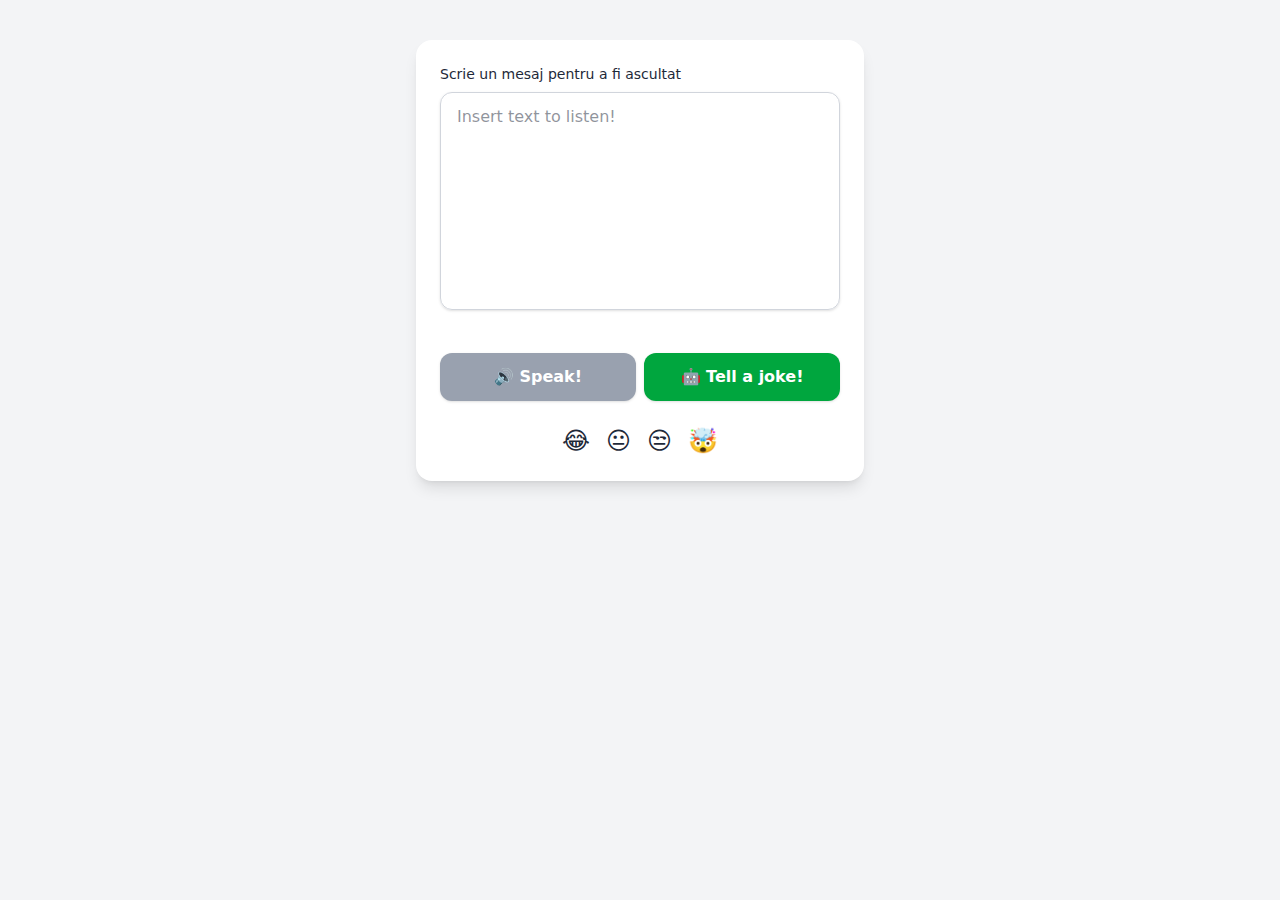
<file: sprint12-speech-processing/index.html>
<!DOCTYPE html>
<html lang="en">

<head>
    <meta charset="UTF-8" />
    <meta name="viewport" content="width=device-width, initial-scale=1.0" />
    <title>Speech Processing</title>

    <!-- VoiceRSS SDK -->
    <script src="assets/voicerss-tts.min.js"></script>

    <!-- Tailwind CSS -->
    <script src="assets/tailwindcss-browser@4.js"></script>

    <!-- Stylesheet -->
    <link rel="stylesheet" href="style.css" />
</head>

<body class="bg-gray-100 text-gray-800">
    <div class="max-w-md mx-auto mt-10 p-6 bg-white rounded-2xl shadow-lg">
        <label for="speak-text" class="block text-sm font-medium mb-2">
            Scrie un mesaj pentru a fi ascultat
        </label>

        <textarea id="speak-text" rows="8" placeholder="Insert text to listen!"
            class="w-full px-4 py-3 border border-gray-300 rounded-xl shadow-sm focus:outline-none focus:ring-2 focus:ring-blue-500 resize-none"></textarea>

        <div class="mt-4 flex space-x-2">
            <button id="btn-speak"
                class="flex-1 px-5 py-3 bg-blue-600 text-white font-semibold rounded-xl shadow hover:bg-blue-700 disabled:bg-gray-400 disabled:cursor-not-allowed transition"
                disabled>
                🔊 Speak!
            </button>

            <button id="btn-tell-a-joke"
                class="flex-1 px-5 py-3 bg-green-600 text-white font-semibold rounded-xl shadow hover:bg-green-700 transition">
                🤖 Tell a joke!
            </button>
        </div>

        <div id="emoji-reactions" class="hidden mt-6 flex justify-center space-x-4 text-2xl">
            <button class="emoji-btn" data-reaction="😂">😂</button>
            <button class="emoji-btn" data-reaction="😐">😐</button>
            <button class="emoji-btn" data-reaction="😒">😒</button>
            <button class="emoji-btn" data-reaction="🤯">🤯</button>
        </div>

        <div id="emoji-feedback" class="hidden text-center text-sm text-green-600 mt-3">
            ✅ Mulțumim pentru reacție!
        </div>
    </div>

    <script src="app.js"></script>
</body>

</html>
</file>
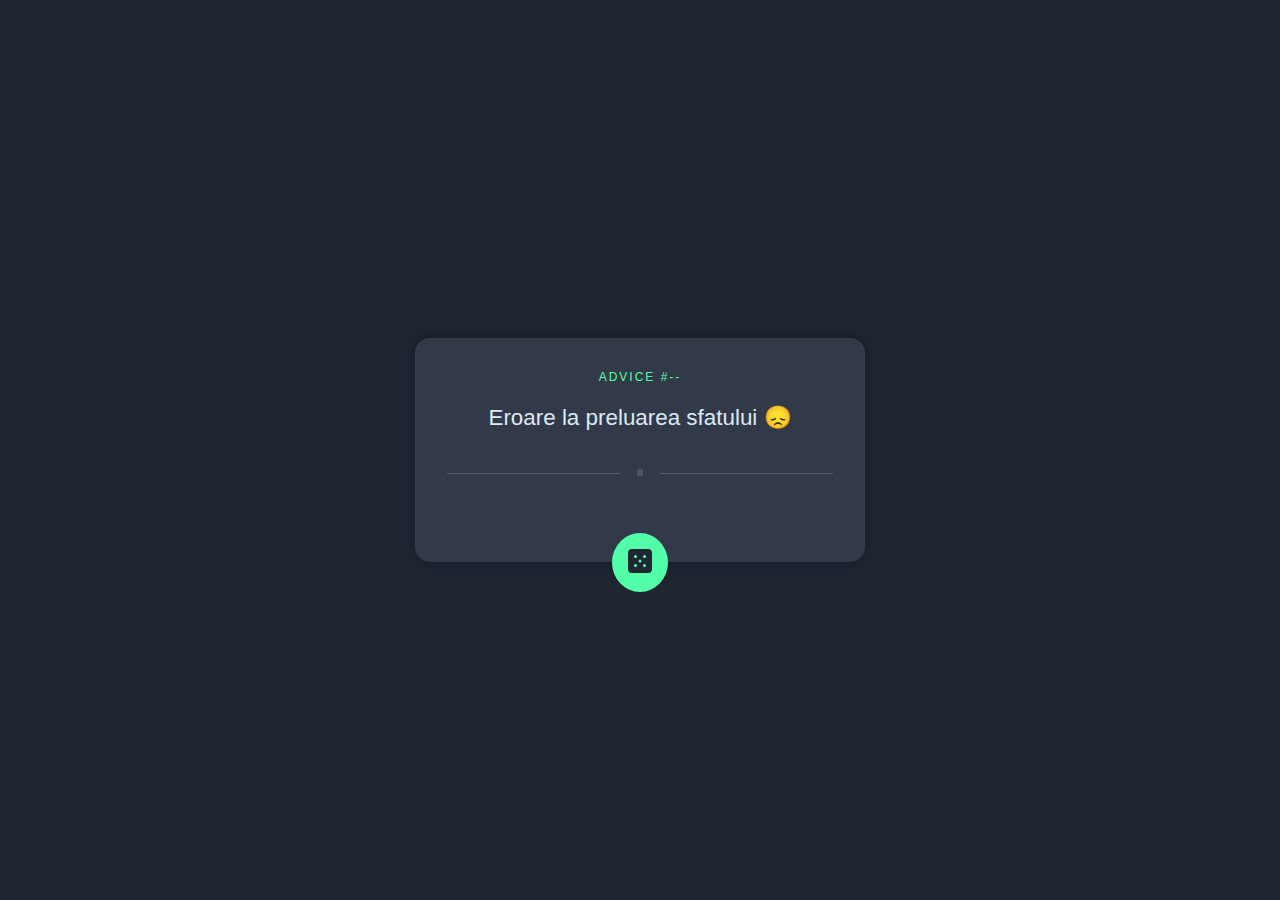
<file: sprint12b-advice-split/index.html>
<!DOCTYPE html>
<html lang="ro">

<head>
    <meta charset="UTF-8" />
    <meta name="viewport" content="width=device-width, initial-scale=1.0" />
    <title>Advice Generator</title>
    <link rel="stylesheet" href="style.css" />
    <script src="script.js" defer></script>
</head>

<body>
    <main class="card">
        <p class="advice-id">ADVICE #<span id="advice-id">...</span></p>
        <blockquote id="advice-text">Așteaptă un sfat...</blockquote>

        <div class="separator-line">
            <hr><span class="pause">⏸</span>
            <hr />
        </div>

        <button id="dice-button" aria-label="Generează un sfat nou">
            <img src="assets/Zar.svg" alt="Zar" />
        </button>
    </main>
</body>

</html>
</file>
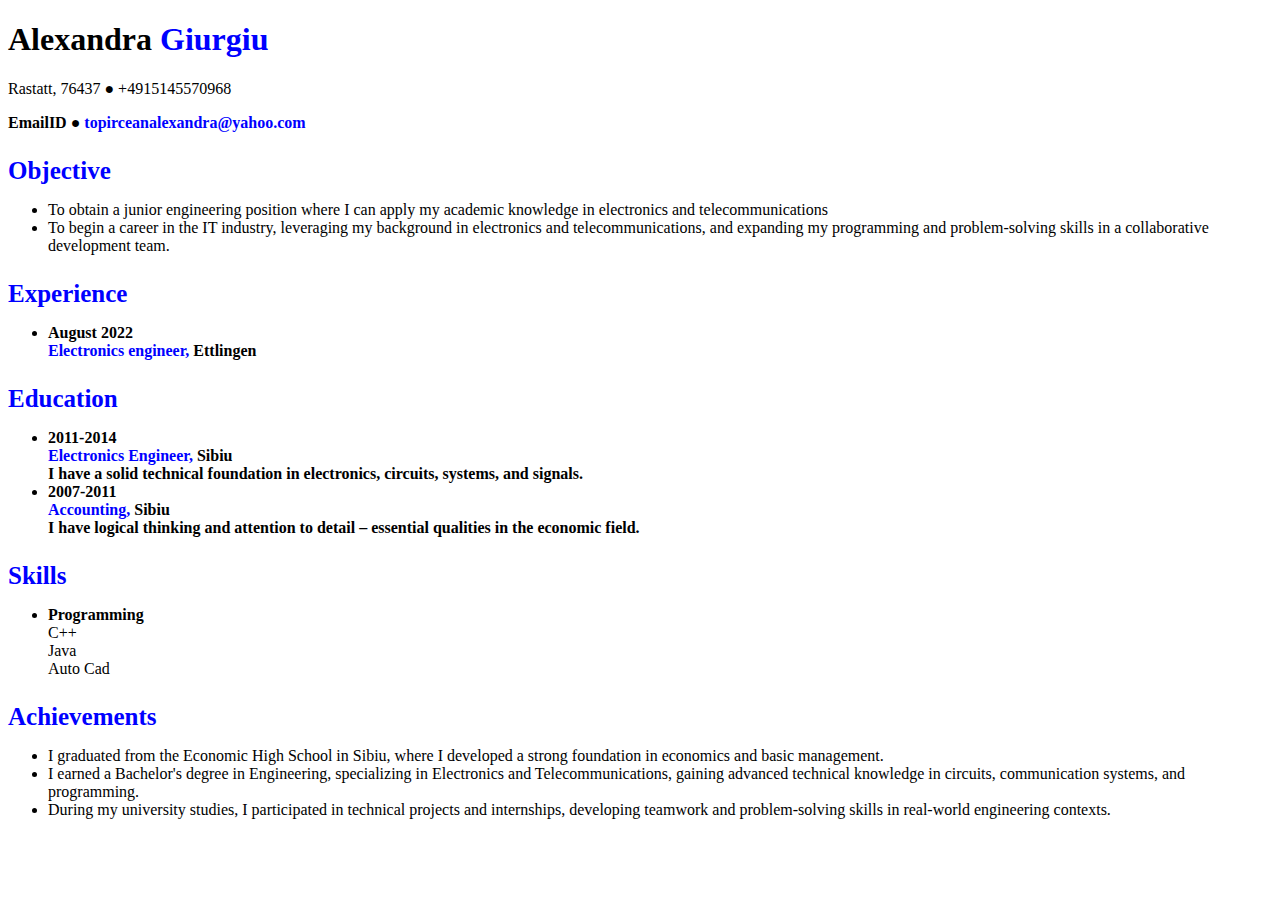
<file: sprint2-html/Index.html>
<!DOCTYPE html>
<html>
  <head>
    <title>CV Digital</title>
    <style>
      a {
        text-decoration: none;
      }
      h2 {
        font-size: 25px;
        color: blue;
        margin: 25px 0 0;
      }
    </style>
  </head>
  <body>
    <div>
      <h1>Alexandra <span style="color: blue">Giurgiu</span></h1>
      <p>
        Rastatt, 76437 &#9679;
        <a href="tel:+4915145570968"
          ><span style="color: black">+4915145570968</span></a
        >
      </p>
      <p>
        <b
          >EmailID &#9679;
          <a href="mailto:topirceanalexandra@yahoo.com"
            ><span style="color: blue">topirceanalexandra@yahoo.com</span></a
          ></b
        >
      </p>
    </div>
    <div>
      <h2>Objective</h2>
      <ul>
        <li>
          To obtain a junior engineering position where I can apply my academic
          knowledge in electronics and telecommunications
        </li>
        <li>
          To begin a career in the IT industry, leveraging my background in
          electronics and telecommunications, and expanding my programming and
          problem-solving skills in a collaborative development team.
        </li>
      </ul>
    </div>
    <div>
      <h2>Experience</h2>
      <ul>
        <li>
          <b
            >August 2022 <br />
            <span style="color: blue">Electronics engineer,</span> Ettlingen</b
          >
        </li>
      </ul>
    </div>
    <div>
      <h2>Education</h2>
      <ul>
        <li>
          <b
            >2011-2014 <br />
            <span style="color: blue">Electronics Engineer,</span> Sibiu <br />I
            have a solid technical foundation in electronics, circuits, systems,
            and signals.</b
          >
        </li>
        <li>
          <b
            >2007-2011 <br />
            <span style="color: blue">Accounting,</span> Sibiu <br />I have
            logical thinking and attention to detail – essential qualities in
            the economic field.</b
          >
        </li>
      </ul>
    </div>
    <div>
      <h2>Skills</h2>
      <ul>
        <li><b>Programming</b> <br />C++ <br />Java <br />Auto Cad</li>
      </ul>
    </div>
    <div>
      <h2>Achievements</h2>
      <ul>
        <li>
          I graduated from the Economic High School in Sibiu, where I developed
          a strong foundation in economics and basic management.
        </li>
        <li>
          I earned a Bachelor's degree in Engineering, specializing in
          Electronics and Telecommunications, gaining advanced technical
          knowledge in circuits, communication systems, and programming.
        </li>
        <li>
          During my university studies, I participated in technical projects and
          internships, developing teamwork and problem-solving skills in
          real-world engineering contexts.
        </li>
      </ul>
    </div>
  </body>
</html>
</file>
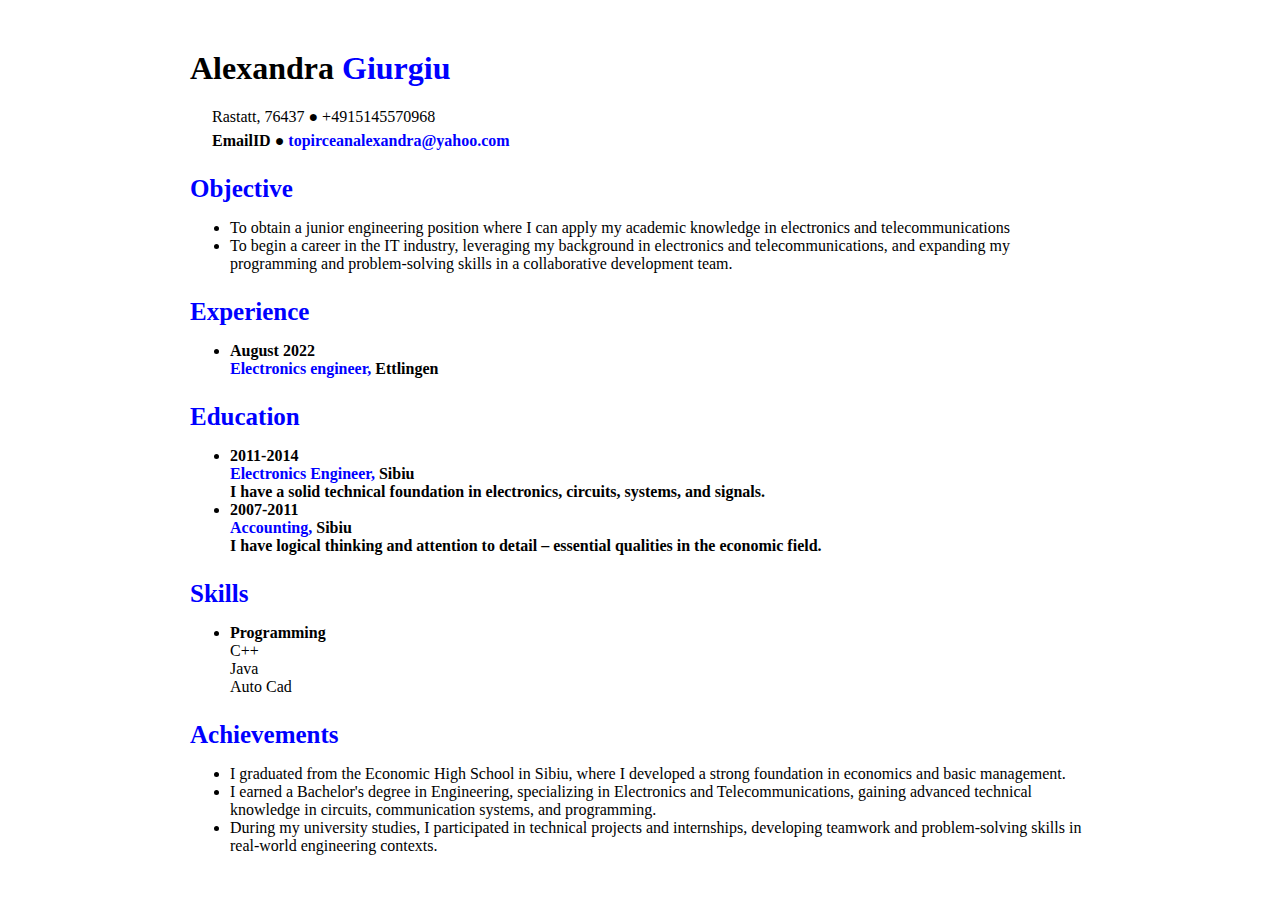
<file: sprint3-cv-css/index.html>
<!DOCTYPE html>
<html>
  <head>
    <title>CV Digital</title>
    <link rel="stylesheet" href="style.css" />
  </head>

  <body>
    <div>
      <h1>
        Alexandra
        <span>Giurgiu</span>
      </h1>

      <p class="margin-left">
        Rastatt, 76437 &#9679;
        <a href="tel:+4915145570968">
          <span>+4915145570968</span>
        </a>
      </p>

      <p class="margin-left">
        <strong>
          EmailID &#9679;
          <a href="mailto:topirceanalexandra@yahoo.com">
            <span class="blue">topirceanalexandra@yahoo.com</span>
          </a>
        </strong>
      </p>
    </div>

    <div>
      <h2>Objective</h2>
      <ul>
        <li>
          To obtain a junior engineering position where I can apply my academic
          knowledge in electronics and telecommunications
        </li>
        <li>
          To begin a career in the IT industry, leveraging my background in
          electronics and telecommunications, and expanding my programming and
          problem-solving skills in a collaborative development team.
        </li>
      </ul>
    </div>

    <div>
      <h2>Experience</h2>
      <ul>
        <li>
          <strong>
            August 2022 <br />
            <span class="blue">Electronics engineer,</span> Ettlingen
          </strong>
        </li>
      </ul>
    </div>

    <div>
      <h2>Education</h2>
      <ul>
        <li>
          <strong
            >2011-2014 <br />
            <span class="blue">Electronics Engineer,</span> Sibiu <br />I have a
            solid technical foundation in electronics, circuits, systems, and
            signals.
          </strong>
        </li>
        <li>
          <strong
            >2007-2011 <br />
            <span class="blue">Accounting,</span> Sibiu <br />I have logical
            thinking and attention to detail – essential qualities in the
            economic field.
          </strong>
        </li>
      </ul>
    </div>

    <div>
      <h2>Skills</h2>
      <ul>
        <li>
          <strong>Programming</strong> <br />
          C++ <br />
          Java <br />
          Auto Cad
        </li>
      </ul>
    </div>

    <div>
      <h2>Achievements</h2>
      <ul>
        <li>
          I graduated from the Economic High School in Sibiu, where I developed
          a strong foundation in economics and basic management.
        </li>
        <li>
          I earned a Bachelor's degree in Engineering, specializing in
          Electronics and Telecommunications, gaining advanced technical
          knowledge in circuits, communication systems, and programming.
        </li>
        <li>
          During my university studies, I participated in technical projects and
          internships, developing teamwork and problem-solving skills in
          real-world engineering contexts.
        </li>
      </ul>
    </div>
  </body>
</html>
</file>
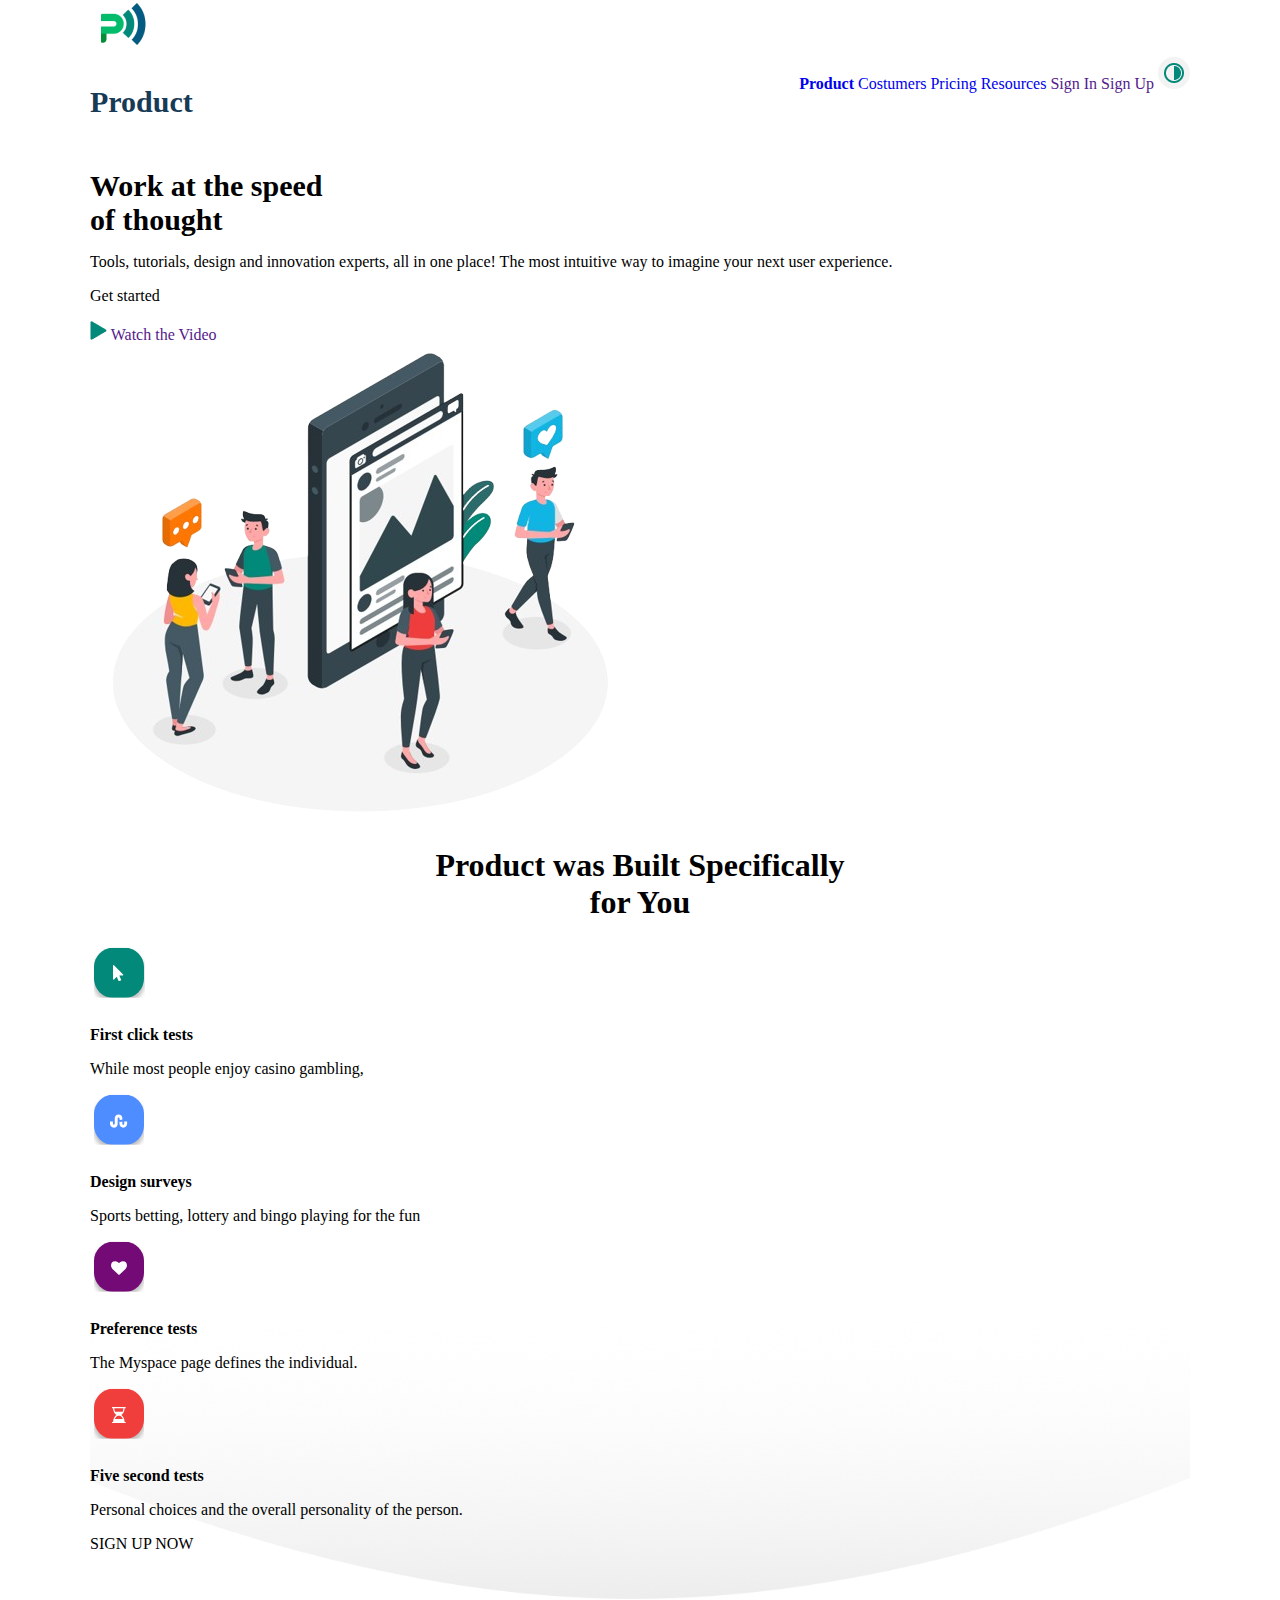
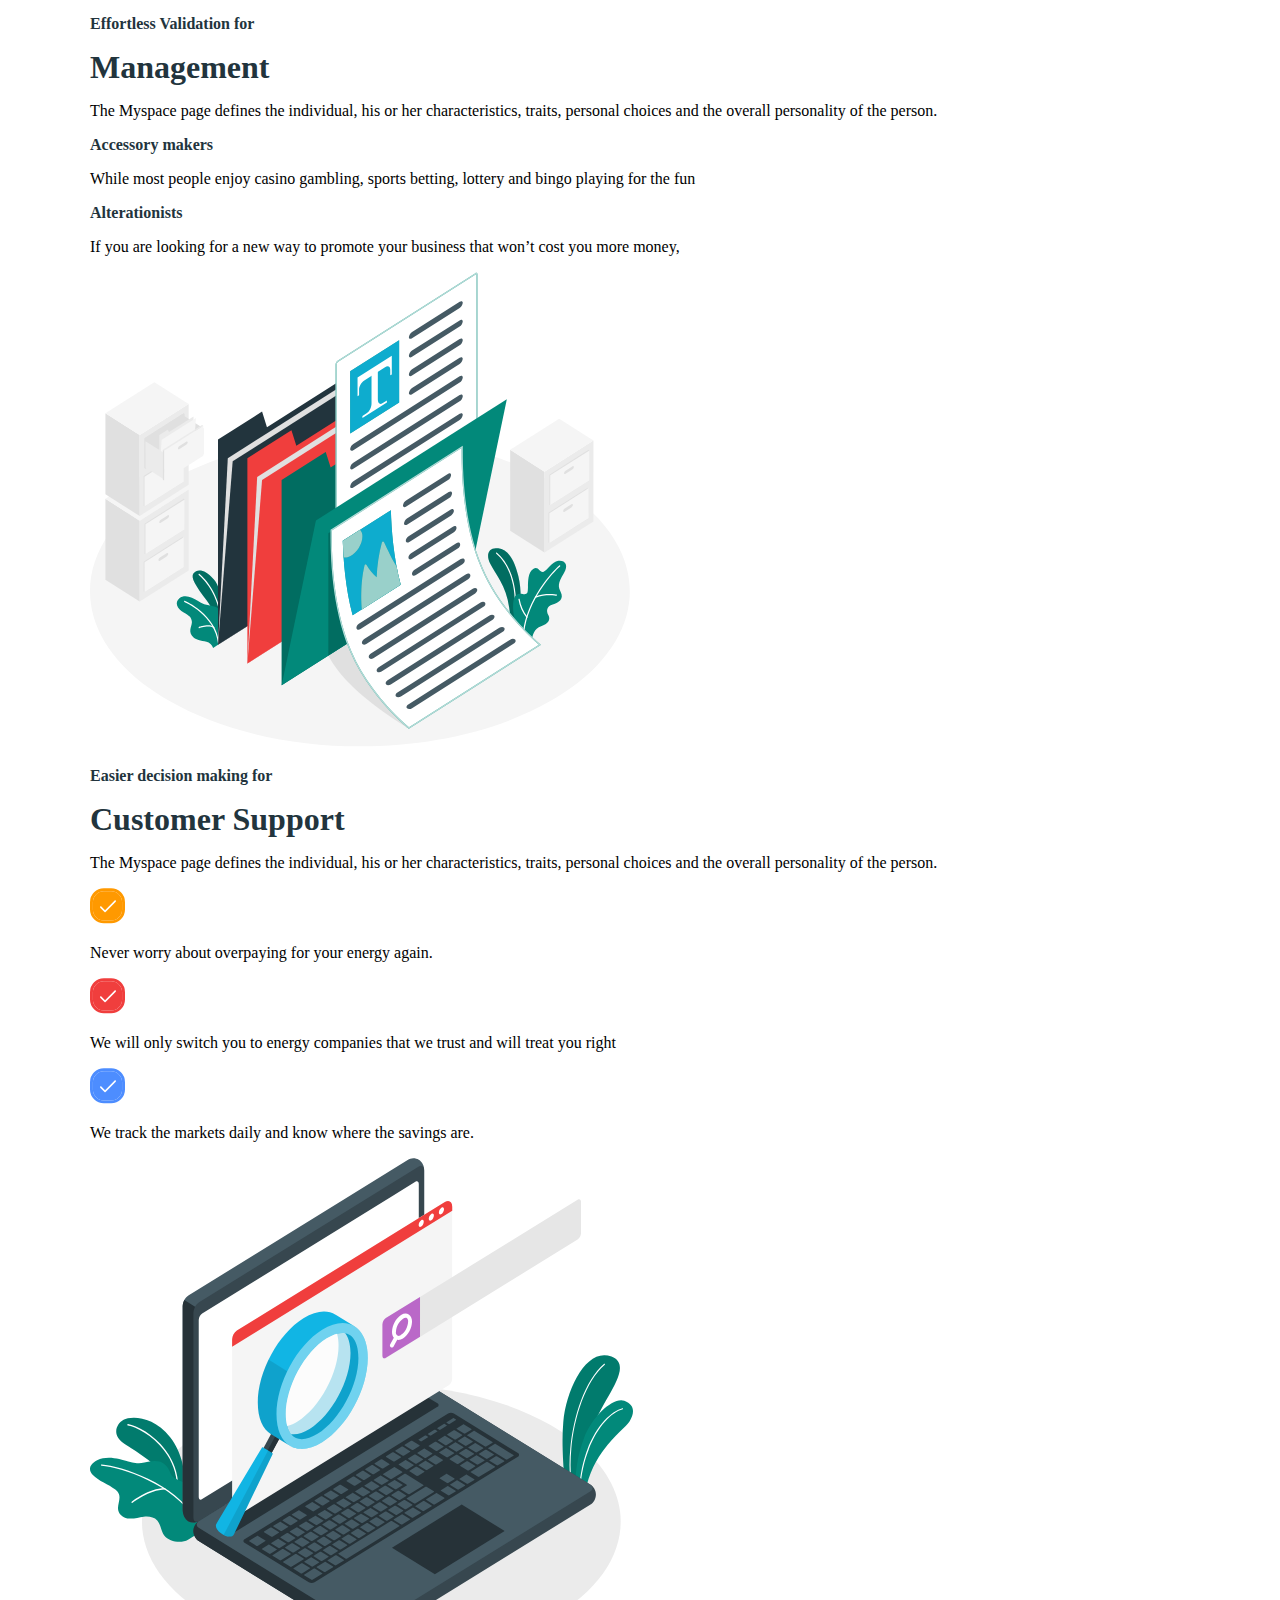
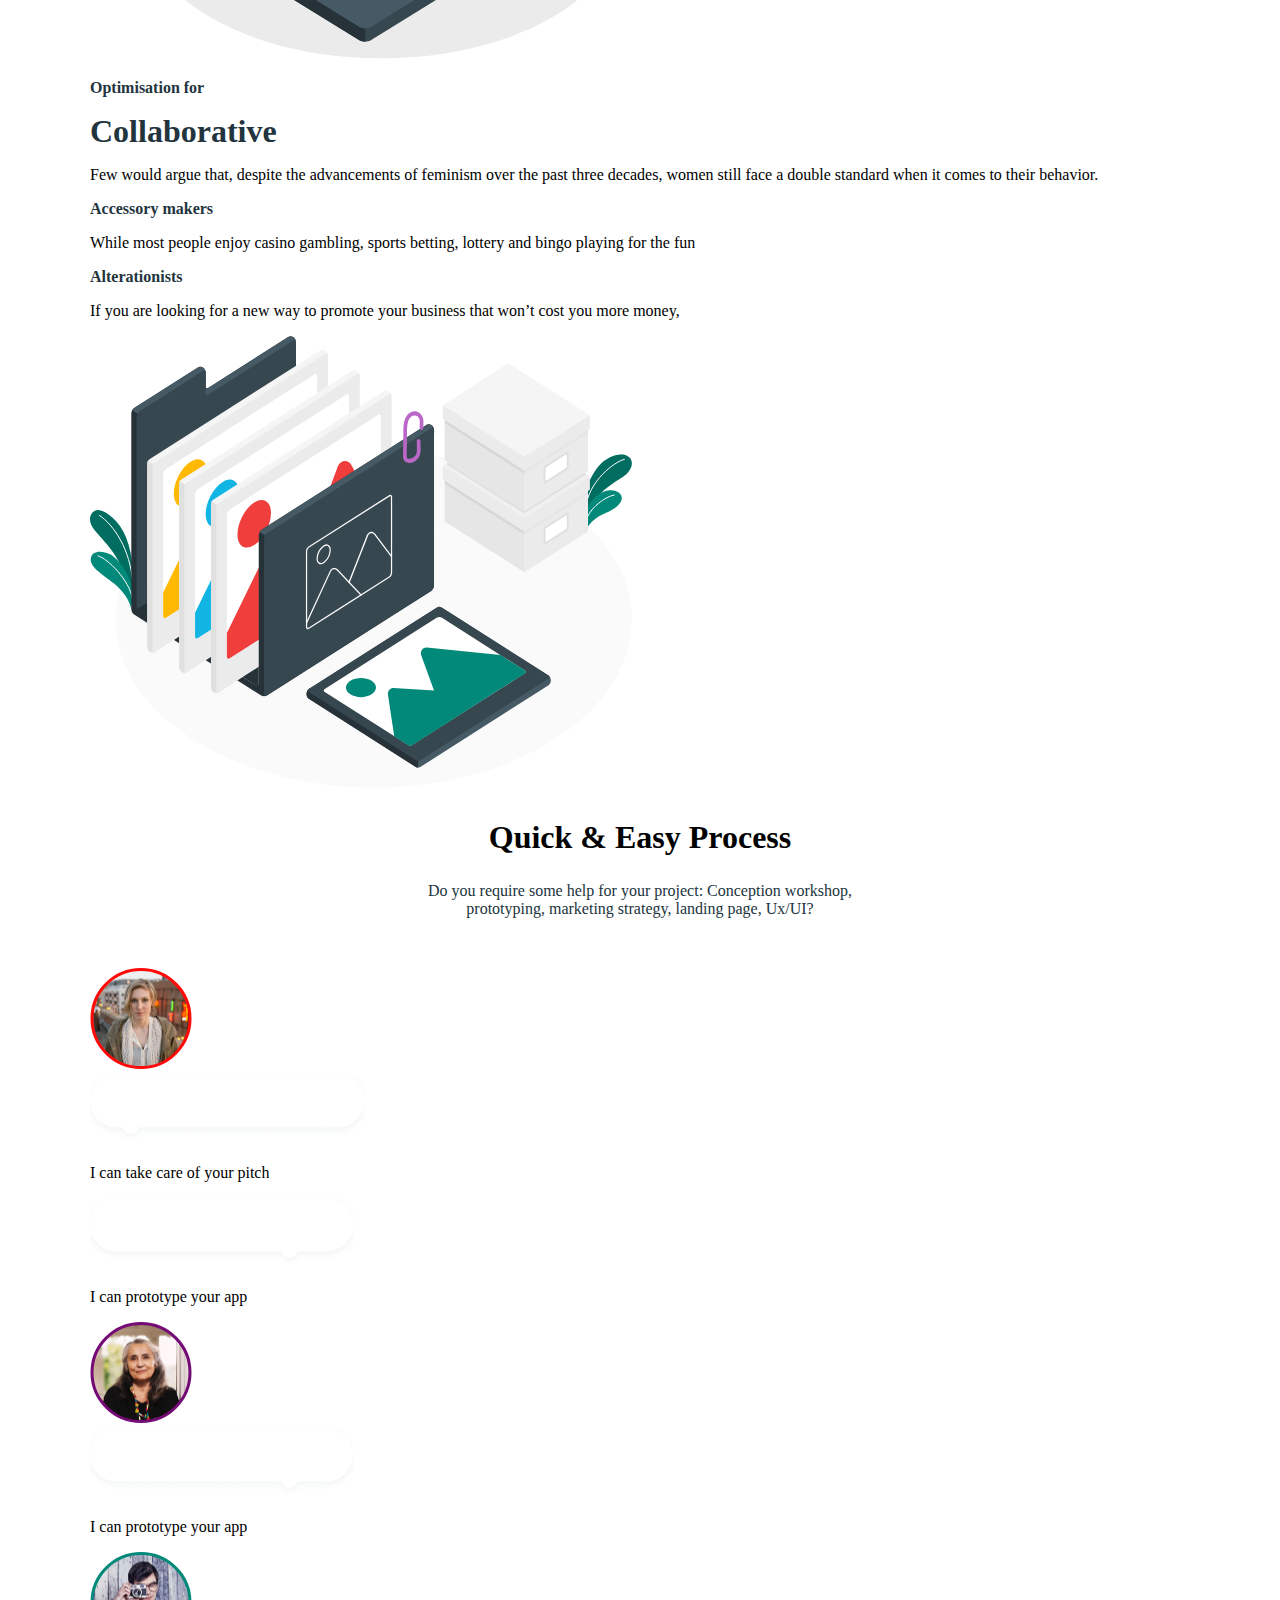
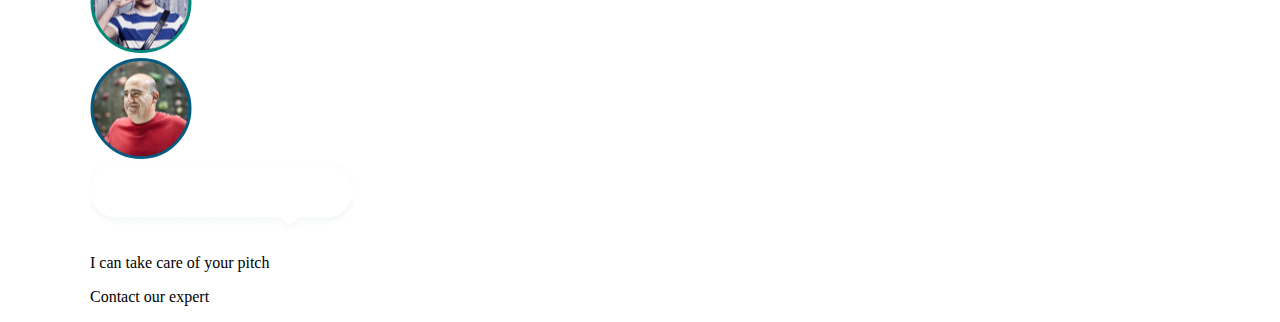
<file: tema4-landing-page/index.html>
<!DOCTYPE html>
<html>

<head>
    <html lang="en">
    <meta charset="UTF-8" />
    <title>Product</title>
    <meta name="viewport" content="width=device-width,initial-scale=1" />
    <link rel="stylesheet" href="style.css" />
    <link href="https://fonts.cdnfonts.com/css/poppins" rel="stylesheet">
</head>

<body>
    <div class="top">

        <div class="left_top">
            <img src="./images/logo.png" alt="Logo Product">
            <h3>Product</h3>
        </div>

        <div class="right_top">
            <a class="color" href="#"><strong>Product</strong></a>
            <a class="color" href="#">Costumers</a>
            <a class="color" href="#">Pricing</a>
            <a class="color" href="#">Resources</a>
            <a href="" class="button_white">Sign In</a>
            <a href="" class="button_green1">Sign Up</a>
            <img src="./images/symbol_green.png" alt="Symbol green">
        </div>
    </div>
    <div class="text_img">
        <div class="left_text">
            <p class="big"><strong>Work at the speed<br> of thought</strong></p>
            <p class="large_size">Tools, tutorials, design and innovation experts, all in one place! The most intuitive
                way to imagine your next user experience.</p>
            <div class="flex_buttons">
                <p class="button_green2">Get started</p>
                <div class="flex_video">
                    <img src="./images/triangle.png.png" alt="triangle">
                    <a href="" class="link_video">Watch the Video</a>
                </div>
            </div>
        </div>
        <div class="right_img">
            <img src="./images/people.png" alt="People">
        </div>
    </div>
    <div class="background">
        <h2>Product was Built Specifically<br> for You</h2>
        <div class="schortcut_flex">
            <div class="icons">
                <img src="./images/icon_click.svg" alt="Icon Click">
                <p><strong>First click tests</strong></p>
                <p>While most people enjoy casino gambling,</p>
            </div>
            <div class="design_survey">
                <img src="./images/design_survey.svg" alt="Design Survey">
                <p><strong>Design surveys</strong></p>
                <p>Sports betting, lottery and bingo playing for the fun</p>
            </div>
            <div class="Icon Heart">
                <img src="./images/icon_heart.svg" alt="Icon Heart">
                <p><strong>Preference tests</strong></p>
                <p>The Myspace page defines the individual.</p>
            </div>
            <div class="Five Second">
                <img src="./images/five_second.svg" alt="Five Second">
                <p><strong>Five second tests</strong></p>
                <p>Personal choices and the overall personality of the person. </p>
            </div>
        </div>
        <div class="container_button">
            <p class="button_green2">SIGN UP NOW</p>
        </div>
    </div>
    <div class="text_img">
        <div class="left_text">
            <p class="small">Effortless Validation for</p>
            <p class="subtitle"><strong>Management</strong></p>
            <p class="small_size">The Myspace page defines the individual, his or her characteristics, traits, personal
                choices and the overall personality of the person. </p>
            <p class="small">Accessory makers</p>
            <p class="small_size">While most people enjoy casino gambling, sports betting, lottery and bingo playing for
                the fun </p>
            <p class="small">Alterationists</p>
            <p class="small_size">If you are looking for a new way to promote your business that won’t cost you more
                money, </p>
        </div>
        <div class="right_img">
            <img src="./images/files.svg" alt="Files">
        </div>
    </div>
    <div class="img_text">
        <div class="left_text">
            <p class="small">Easier decision making for</p>
            <p class="subtitle"><strong>Customer Support</strong></p>
            <p class="small_size">The Myspace page defines the individual, his or her characteristics, traits, personal
                choices and the overall personality of the person.</p>
            <div class="tick_orange">
                <img src="./images/orange_tick.svg" alt="Orange Tick">
                <p>Never worry about overpaying for your energy again.</p>
            </div>
            <div class="tick_red">
                <img src="./images/red_tick.svg" alt="Red Tick">
                <p>We will only switch you to energy companies that we trust and will treat you right </p>
            </div>
            <div class="tick_blue">
                <img src="./images/blue_tick.svg" alt="Blue Tick">
                <p>We track the markets daily and know where the savings are.</p>
            </div>
        </div>
        <div class="right_img">
            <img src="./images/laptop.svg" alt="Files">
        </div>
    </div>
    <div class="text_img">
        <div class="left_text">
            <p class="small">Optimisation for</p>
            <p class="subtitle"><strong>Collaborative</strong></p>
            <p class="small_size">Few would argue that, despite the advancements of feminism over the past three
                decades, women still face a double standard when it comes to their behavior. </p>
            <p class="small">Accessory makers</p>
            <p class="small_size">While most people enjoy casino gambling, sports betting, lottery and bingo playing for
                the fun</p>
            <p class="small">Alterationists</p>
            <p class="small_size">If you are looking for a new way to promote your business that won’t cost you more
                money, </p>
        </div>
        <div class="right_img">
            <img src="./images/support_files.svg" alt="Support Files">
        </div>
    </div>
    <div class="background_bottom">
        <h2>Quick & Easy Process</h2>
        <p>Do you require some help for your project: Conception workshop, <br>
            prototyping, marketing strategy, landing page, Ux/UI?</p>
        <div class="women">
            <div class="women_blonde">
                <img src="./images/girl_blonde.svg" alt="Girl Blonde">
                <div class="speach_blonde">
                    <img src="./images/shape_left.png" alt="Shape Left">
                    <p class="position1">I can take care of your pitch</p>
                </div>
            </div>
            <div class="women_old">
                <div class="speach_right">
                    <img src="./images/shape_right.png" alt="Shape Right">
                    <p class="position2">I can prototype your app</p>
                </div>
                <img src="./images/old_woman.svg" alt="Old Woman">
            </div>
        </div>
        <div class="man">
            <div class="young_boy">
                <div class="speach_boy">
                    <img src="./images/shape_right.png" alt="Shape Right">
                    <p class="position2">I can prototype your app</p>
                </div>
                <img src="./images/young_boy.svg" alt="Young Boy">
            </div>
            <div class="old_man">
                <img src="./images/old_man.svg" alt="Old Man">
                <div class="speach_right">
                    <img src="./images/shape_right.png" alt="Shape Right">
                    <p class="position1">I can take care of your pitch</p>
                </div>
            </div>
        </div>
        <div class="container_button">
            <p class="button_green2 width_button">Contact our expert</p>
        </div>
    </div>

</body>

</html>
</file>
<file: sprint12-speech-processing/style.css>
.flex {
    display: flex;
}
#btn-speak, #btn-tell-a-joke {
    cursor: pointer;
}
#speak-text {
    margin-bottom: 20px;
}
</file>
<file: sprint12b-advice-split/style.css>
* {
  margin: 0;
  padding: 0;
  box-sizing: border-box;
}

body {
  background-color: #1f2632;
  color: #cee3e9;
  font-family: "Segoe UI", sans-serif;
  display: flex;
  justify-content: center;
  align-items: center;
  height: 100vh;
  padding: 1rem;
}

.card {
  background-color: #323a49;
  padding: 2rem;
  border-radius: 15px;
  text-align: center;
  max-width: 450px;
  width: 100%;
  position: relative;
  box-shadow: 0 0 20px rgba(0, 0, 0, 0.3);
}

.advice-id {
  color: #52ffa8;
  font-size: 0.75rem;
  letter-spacing: 2px;
  margin-bottom: 1rem;
}

#advice-text {
  font-size: 1.4rem;
  line-height: 1.6;
  margin-bottom: 1.8rem;
  color: #dbe9f5;
}

.separator-line {
  display: flex;
  align-items: center;
  justify-content: center;
  gap: 1rem;
  margin-bottom: 3rem;
}

.separator-line hr {
  flex: 1;
  border: none;
  border-top: 1px solid #4e5d73;
}

.pause {
  font-size: 1rem;
  color: #4e5d73;
}

/* Dice Button */
#dice-button {
  background-color: #52ffa8;
  border: none;
  border-radius: 50%;
  padding: 1rem;
  cursor: pointer;
  position: absolute;
  bottom: -30px;
  left: 50%;
  transform: translateX(-50%);
  transition: box-shadow 0.3s ease;
}

#dice-button:hover {
  box-shadow: 0 0 20px #52ffa8;
  transform: translateX(-50%) scale(1.05);
}

#dice-button img {
  width: 24px;
  height: 24px;
}

/* Responsive */
@media (max-width: 500px) {
  #advice-text {
    font-size: 1.1rem;
  }
}
</file>
<file: sprint3-cv-css/style.css>
body {
  max-width: 900px;
  margin: 50px auto;
}

a {
  text-decoration: none;
}

a span {
  color: black;
}

h2 {
  font-size: 25px;
  color: blue;
  margin: 25px 0 0;
}

h1 span,
.blue {
  color: blue;
}

.margin-left {
  margin: 0 0 6px 22px;
}
</file>
<file: tema4-landing-page/style.css>
body {
  max-width: 1100px;
  margin: auto;
  font-family: "Poppins", serif;
  font-weight: 400;
  font-size: 16px;
  padding: 0 12px;
}

a {
  text-decoration: none;
}

.large-size {
  font-size: 18px;
  color: #22343d;
  line-height: 28px;
}

.big {
  font-size: 30px;
  margin: 0 0 10px;
}

h2 {
  font-size: 32px;
  text-align: center;
}

h2 + p {
  font-size: 16px;
  color: #22343d;
  text-align: center;
  text-decoration: none;
  font-weight: 500px;
  margin-bottom: 50px;
}

h3 {
  font-size: 30px;
  color: #173a56;
}

h4 {
  font-size: 32px;
  margin: 40px 0;
}

.top {
  display: flex;
  justify-content: space-between;
  align-items: center;
  flex-wrap: wrap;
  margin-bottom: 20px;
}

.left-top {
  display: flex;
  justify-content: flex-start;
  align-items: center;
}

.right-top {
  display: flex;
  column-gap: 20px;
  align-items: center;
  flex-wrap: wrap;
  gap: 10px;
}

.right-top .color {
  color: #22343d;
}

.button-white {
  background: #ffffff;
  color: #173a56;
  border: 1px solid #173a56;
  padding: 10px 15px;
  border-radius: 5px;
  cursor: pointer;
}

.color-green {
  color: #02897a;
  border: 1px solid #ffffff;
  display: inline-block;
}

.button-green1 {
  background-color: #02897a;
  color: #fff;
  padding: 10px 15px;
  border-radius: 8px;
  cursor: pointer;
  white-space: pre;
  border: none;
}

.text-img {
  display: flex;
  align-items: center;
  justify-content: space-between;
  margin-bottom: 80px;
}

.left-text {
  width: 45%;
}

.right-img {
  width: 50%;
}

.right-img img {
  width: 100%;
}

.button-green2 {
  background-color: #02897a;
  color: #fff;
  border: none;
  border-radius: 4px;
  padding: 12px 24px;
  font-weight: 600;
  margin-top: 12px;
  cursor: pointer;
}

.link-video {
  color: #02897a;
  text-decoration: underline;
  cursor: pointer;
  font-weight: 700;
}

.flex-buttons {
  display: flex;
  align-items: center;
  column-gap: 20px;
}

.flex-video {
  display: flex;
  justify-content: center;
  column-gap: 8px;
}

.background {
  background-image: url(./images/icons_background.png);
  background-size: contain;
  background-repeat: no-repeat;
  padding-bottom: 30px;
  background-position: bottom;
}

.schortcut-flex {
  display: flex;
  column-gap: 47px;
  margin-top: 80px;
  width: 100%;
}

.container-button {
  display: flex;
  align-items: center;
  justify-content: center;
}

.small {
  color: #22343d;
  font-size: 16px;
  font-weight: 600;
}

.strategy {
  margin: 0 20px;
}

.subtitle {
  font-size: 32px;
  text-align: left;
  margin: 10px 0;
  color: #22343d;
}

.small-size {
  color: #22343d;
}

.img-text {
  display: flex;
  align-items: center;
  justify-content: space-between;
  flex-direction: row-reverse;
  margin-bottom: 80px;
}

.tick-flex {
  display: flex;
  align-items: center;
  column-gap: 25px;
}

.group {
  display: flex;
  flex-direction: column;
  align-items: center;
  justify-content: center;
}

.row {
  display: flex;
  flex-direction: row;
  justify-content: center;
  align-items: center;
}

.row-centered {
  align-items: center;
}

.chat-box-container {
  width: 100%;
}

.content-left-col,
.content-right-col {
  width: 50%;
  display: flex;
  flex-direction: column;
  justify-content: center;
  align-items: center;
}

.section-2-col-item {
  padding: 10px;
}

.chat-box-wrapper-right {
  flex-direction: row-reverse;
}

.chat-box {
  background-size: contain;
  background-position: center;
  background-repeat: no-repeat;
  margin-left: 16px;
  width: auto;
  text-align: center;
  padding: px;
  overflow: visible;
}

.chat-box-left {
  background-image: url(./Images/shape_left.png);
  margin-right: 16px;
}

.chat-box-right {
  background-image: url(./Images/shape_right.png);
  margin-right: 16px;
}

.width-button {
  width: 170px;
}

.background-bottom {
  background-image: url(./images/background_bottom.svg);
  background-size: contain;
  background-repeat: no-repeat;
  background-position: top;
  padding: 50px 0 20px;
  margin-top: 150px;
  z-index: -1;
}

.images {
  display: flex;
  align-items: center;
  justify-content: space-around;
  flex-wrap: wrap;
  line-height: 28px;
  color: #22343d;
  margin-top: 35px;
  margin-bottom: 70px;
}

.border {
  border: 1px solid #ededed;
  border-radius: 8px;
  margin-bottom: 20px;
}

.border > p {
  margin-left: 20px;
}

.border img {
  width: 100%;
}

.increasing .succes .motivation {
  font-size: 30px;
}

.green-paragraph {
  color: #02897a;
  margin-left: 20px;
}

.container {
  max-width: 1200px;
  margin: 0 auto 100px;
}

.section-title {
  font-size: 32px;
  font-weight: 700;
  text-align: center;
  margin-bottom: 8px;
}

.section-subtitle {
  text-align: center;
  margin-bottom: 32px;
  color: #555;
}

.pricing-grid {
  display: grid;
  grid-template-columns: repeat(auto-fit, minmax(100px, 1fr));
  gap: 32px;
  margin-top: 32px;
}

.price-card {
  border: 1px solid #eee;
  border-radius: 12px;
  padding: 32px;
  text-align: center;
  background: #fff;
  color: #02897a;
}

.price-card.featured {
  background: #02897a;
  color: #fff;
}

.price {
  font-size: 32px;
  margin: 16px 0;
}

.price span {
  font-size: 16px;
  color: inherit;
}

.price-card ul {
  list-style: none;
  margin: 16px 0;
  padding: 0;
}

.price-card li {
  margin: 8px 0;
}

.btn {
  display: inline-block;
  padding: 11px 24px;
  border-radius: 6px;
  text-decoration: none;
  font-weight: 600;
  background: #02897a;
  color: #fff;
}

.price-card .card-green {
  color: #fff;
}

.review {
  display: flex;
  align-items: center;
  justify-content: space-around;
  flex-wrap: wrap;
  margin-top: 20px;
  row-gap: 35px;
}

.cta {
  display: flex;
  flex-wrap: wrap;
  align-items: center;
  justify-content: space-between;
  background: #02897a;
  color: #fff;
  border-radius: 12px;
  padding: 32px;
  margin: 48px auto;
}

.cta-content {
  flex: 1 1 400px;
}

.cta-img {
  flex: 1 1 300px;
  text-align: center;
}

.cta-img img {
  max-width: 100%;
}

.button-white2 {
  background: #ffffff;
  color: #02897a;
  padding: 10px 15px;
  border-radius: 5px;
  cursor: pointer;
}

.footer {
  color: #22343d;
  padding: 32px 0;
  font-size: 16px;
}

.footer-content {
  display: flex;
  flex-wrap: wrap;
  justify-content: space-between;
  column-gap: 20px;
}

.footer-brand {
  width: 25%;
  display: flex;
  flex-direction: column;
  gap: 16px;
}

.footer-brand .flex-logo-footer {
  display: flex;
  align-items: flex-start;
  gap: 10px;
}

.footer-brand .flex-logo-footer h3 {
  font-size: 24px;
  color: #173a56;
  margin-bottom: 25px;
  margin-top: 11px;
}

.socials a {
  margin-right: 5px;
  margin-left: 5px;
  text-decoration: none;
}

.info {
  display: flex;
  flex-direction: column;
  row-gap: 10px;
  width: 20%;
}

.info h5 {
  margin: 16px 0;
  color: #173a56;
  font-size: 20px;
}

.info a {
  color: #22343d;
  text-decoration: none;
}

.footer-signup {
  width: 25%;
}

.footer-signup p {
  margin-bottom: 12px;
  color: #22343d;
  font-weight: 500;
}

.footer-signup form {
  display: flex;
  flex-direction: column;
}

.footer-signup input {
  padding: 12px;
  border-radius: 6px;
  border: 1px solid #ccc;
  background: #ffffff;
  font-size: 14px;
  margin-bottom: 12px;
  text-align: center;
}

.footer-bottom {
  text-align: center;
  margin-top: 32px;
  color: #888;
}

/* Responsive pentru ecrane mai mici de 768px */
@media screen and (max-width: 768px) {
  h4 {
    font-size: 28px;
    text-align: center;
  }

  .button-cta {
    display: flex;
    flex-direction: column;
    align-items: center;
    justify-content: center;
  }

  .button-white,
  .button-green1 {
    width: 96%;
    text-align: center;
  }

  .top {
    flex-direction: column;
    align-items: flex-start;
    padding: 10px;
  }

  .right-top {
    flex-direction: column;
    align-items: center;
    gap: 10px;
    width: 100%;
  }

  .right-top img,
  h2 br,
  h4 br {
    display: none; /* Ascunde simbolul pe mobil */
  }

  .background {
    margin: 0 0 50px;
  }

  .subtitle,
  .small,
  .small-size {
    text-align: center;
  }

  .schortcut-flex {
    flex-direction: column;
    align-items: center;
    justify-content: center;
  }

  .icons {
    display: flex;
    flex-direction: column;
    align-items: center;
    justify-content: center;
  }

  .tick-flex p {
    text-align: left;
  }

  .schortcut-flex p,
  .center,
  .subtitle {
    text-align: center;
  }

  .text-img,
  .img-text {
    flex-direction: column-reverse;
  }

  .left-text {
    width: 100%;
    text-align: center;
    display: flex;
    flex-direction: column;
    align-items: center;
    justify-content: center;
  }

  .flex-icons {
    align-items: flex-start;
  }

  .flex-video {
    flex-wrap: wrap;
  }

  .chat-box-container {
    display: flex;
    align-items: center;
    flex-direction: column;
    width: 100%;
  }

  .flex-reverse {
    flex-direction: column-reverse;
  }

  .chat-box-container > .content-left-col {
    width: 100%;
    justify-content: center;
    align-items: center;
  }

  .section-2-col-item {
    width: 100%;
    display: flex;
    justify-content: flex-start;
    align-items: center;
    text-align: center;
  }

  .cta {
    flex-direction: column;
    align-items: center;
    justify-content: center;
    row-gap: 20px;
    padding: 16px;
    width: auto;
  }

  .cta-content {
    flex: 1 1 0;
  }

  .cta-img {
    flex: 1 1 0;
    text-align: center;
  }

  .footer-content {
    flex-direction: column;
    gap: 32px;
    text-align: center;
  }

  .footer-brand,
  .info,
  .footer-signup {
    width: 100%;
  }

  .footer-signup form {
    flex-direction: column;
  }

  .footer-signup {
    width: 100%;
  }

  .footer-brand .flex-logo-footer {
    align-items: center;
    justify-content: center;
  }

  .footer-brand .flex-logo-footer h3 {
    margin: 16px 0;
  }

  .review {
    flex-direction: column;
    align-items: center;
    justify-content: center;
  }

  .images {
    justify-content: center;
  }

  .pricing-grid {
    display: flex;
    align-items: center;
    justify-content: center;
    flex-direction: column;
    width: 100%;
  }
}

/* Responsive pentru ecrane mai mici de 480px */
@media screen and (max-width: 480px) {
  h4 {
    font-size: 20px;
  }

  .left-top {
    flex-wrap: wrap;
    justify-content: center;
  }

  .tick-flex p {
    text-align: center;
  }

  .button-white,
  .button-green1 {
    width: auto;
  }

  .flex-video img {
    width: auto;
  }

  .flex-buttons,
  .tick-flex {
    flex-direction: column;
    align-items: center;
    justify-content: center;
  }

  .right-img {
    width: 100%;
  }

  .review img {
    width: 100%;
  }

  .subtitle,
  h2,
  .big {
    font-size: 24px;
  }

  .border > p {
    margin-left: 0px;
  }

  .section-title {
    font-size: 20px;
  }

  .price-card {
    padding: 20px;
  }

  .price-card.featured {
    margin-top: 5px;
  }
}
</file>
